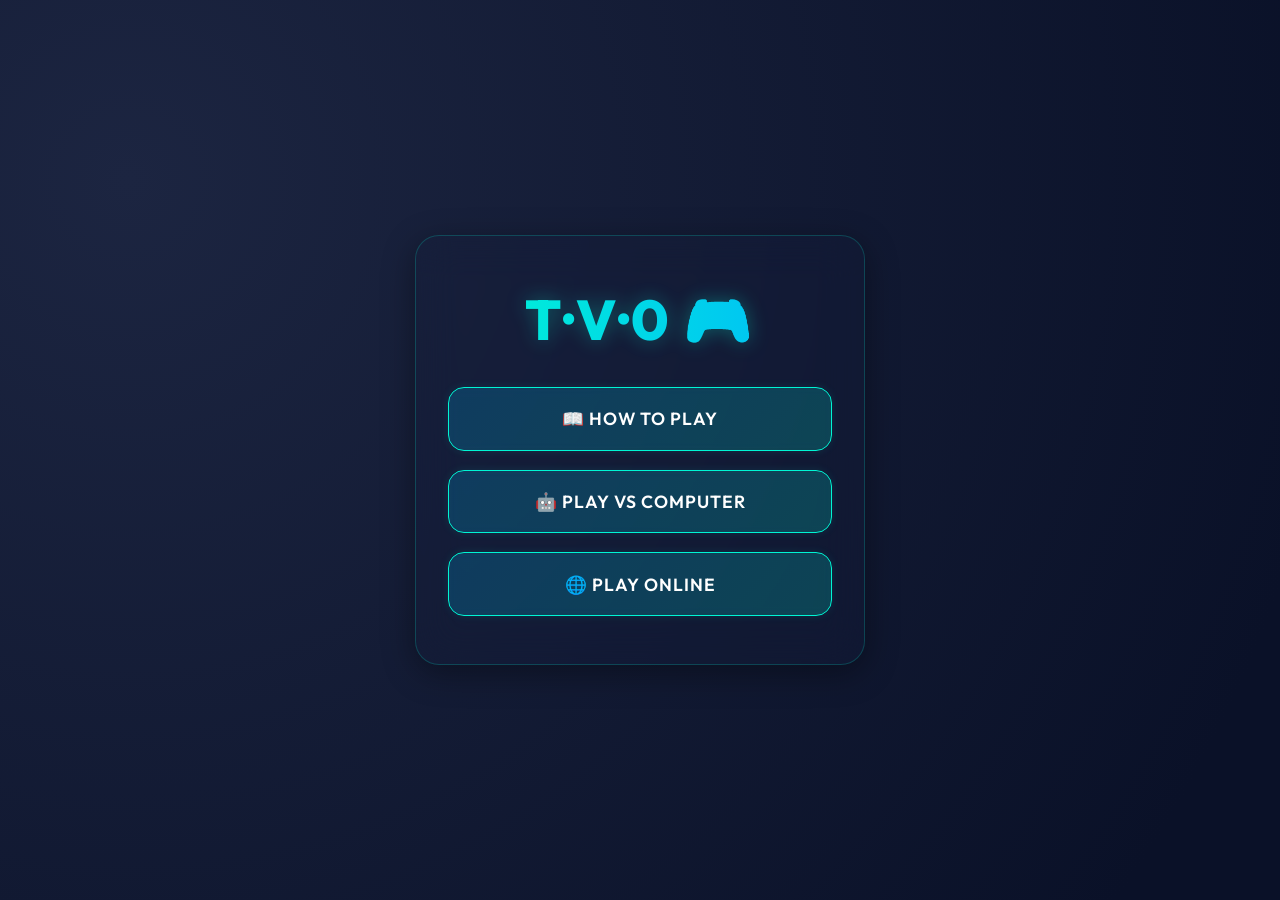
<file: public/index.html>
<!DOCTYPE html>
<html lang="en">
<head>
    <meta charset="UTF-8">
    <meta name="viewport" content="width=device-width, initial-scale=1.0, maximum-scale=1.0, user-scalable=no">
    <title>Taureau Vache</title>
    <link rel="icon" href="./images/logo.png" type="image/x-icon">
    <link href="https://fonts.googleapis.com/css2?family=Outfit:wght@300;400;600;700;800&display=swap" rel="stylesheet">
    <link rel="stylesheet" href="style.css">
</head>
<body>
    <!-- Home Page -->
    <div class="home-page glass-panel" id="homePage">
        <h1>T·V·0 🎮</h1>
        <div class="home-buttons">
            <button id="howToPlayBtn" class="home-btn primary-btn">📖 How to Play</button>
            <button id="playComputerBtn" class="home-btn primary-btn">🤖 Play vs Computer</button>
            <button id="playOnlineBtn" class="home-btn primary-btn">🌐 Play Online</button>
        </div>
    </div>

    <!-- Instructions Modal -->
    <div id="instructionsModal" class="modal-overlay" style="display: none;">
        <div class="modal-content">
            <h2>How to Play T·V·0</h2>
            <p>Guess the opponent's secret 3-digit number. The number has <strong>no leading zero</strong> and <strong>all digits are unique</strong>.</p>
            <div class="badge-row modal-badges">
                <div class="badge"><span class="tt">T</span> = right digit, right place</div>
                <div class="badge"><span class="vv">V</span> = right digit, wrong place</div>
                <div class="badge"><span class="z0">0</span> = none of the digits are correct</div>
            </div>
            <p>Use the digit eliminator to keep track of digits you know are not in the secret.</p>
            <button id="closeInstructionsBtn" class="close-btn">Got it! 👍</button>
        </div>
    </div>

    <script src="home.js"></script>
</body>
</html>
</file>
<file: public/style.css>
:root {
    --bg-dark: #070b19;
    --bg-gradient: radial-gradient(circle at 10% 20%, #1c2541 0%, #0a1128 90%);
    
    /* Glassmorphism */
    --glass-bg: rgba(20, 30, 60, 0.25);
    --glass-border: rgba(0, 245, 212, 0.2);
    --glass-blur: blur(20px);
    --glass-shadow: 0 8px 32px 0 rgba(0, 0, 0, 0.37);
    
    /* Neons & Accents */
    --neon-cyan: #00f5d4;
    --neon-blue: #00bbf9;
    --neon-gold: #fee440;
    --deep-gold: #fca311;
    --neon-red: #f15bb5;
    --neon-green: #9b5de5;

    /* Text */
    --text-main: #ffffff;
    --text-muted: #8d99ae;
    
    /* Panels */
    --panel-bg: rgba(10, 15, 30, 0.5);
    --panel-border: rgba(0, 245, 212, 0.3);
    
    --font-main: 'Outfit', sans-serif;
}

* {
    box-sizing: border-box;
    margin: 0;
    padding: 0;
    font-family: var(--font-main);
}

body {
    background: var(--bg-dark);
    background-image: var(--bg-gradient);
    min-height: 100vh;
    display: flex;
    justify-content: center;
    align-items: center;
    padding: 0.5rem;
    overflow: hidden;
    color: var(--text-main);
}

/* Base Glassmorphism Class */
.glass-panel {
    background: var(--glass-bg);
    backdrop-filter: var(--glass-blur);
    -webkit-backdrop-filter: var(--glass-blur);
    border: 1px solid var(--glass-border);
    border-radius: 24px;
    box-shadow: var(--glass-shadow);
    color: var(--text-main);
}

/* Home Page */
.home-page {
    padding: 3rem 2rem;
    max-width: 450px;
    width: 100%;
    text-align: center;
}

.home-page h1 {
    font-size: 3.5rem;
    font-weight: 800;
    background: linear-gradient(to right, var(--neon-cyan), var(--neon-blue));
    -webkit-background-clip: text;
    background-clip: text;
    -webkit-text-fill-color: transparent;
    margin-bottom: 2rem;
    letter-spacing: 2px;
    filter: drop-shadow(0 0 10px rgba(0, 245, 212, 0.3));
}

.home-buttons {
    display: flex;
    flex-direction: column;
    gap: 1.2rem;
}

.home-btn {
    background: linear-gradient(135deg, rgba(0, 187, 249, 0.2), rgba(0, 245, 212, 0.2));
    border: 1px solid var(--neon-cyan);
    border-radius: 16px;
    padding: 1.2rem 2rem;
    font-size: 1.1rem;
    font-weight: 600;
    color: var(--text-main);
    cursor: pointer;
    transition: all 0.3s cubic-bezier(0.25, 0.8, 0.25, 1);
    text-transform: uppercase;
    letter-spacing: 1px;
    backdrop-filter: blur(5px);
    box-shadow: 0 0 10px rgba(0, 245, 212, 0.1);
}

.home-btn:hover {
    transform: translateY(-3px);
    box-shadow: 0 8px 20px rgba(0, 245, 212, 0.3);
    background: linear-gradient(135deg, rgba(0, 187, 249, 0.4), rgba(0, 245, 212, 0.4));
    border-color: #fff;
}

.home-btn:active {
    transform: translateY(1px);
    box-shadow: 0 2px 10px rgba(0, 245, 212, 0.2);
}

/* Modal Styles */
.modal-overlay {
    position: fixed;
    top: 0;
    left: 0;
    width: 100%;
    height: 100%;
    background: rgba(0, 0, 0, 0.6);
    backdrop-filter: blur(10px);
    z-index: 1000;
    display: flex;
    justify-content: center;
    align-items: center;
}

.modal-content {
    background: rgba(10, 17, 40, 0.85);
    border-radius: 24px;
    padding: 2.5rem;
    max-width: 500px;
    width: 90%;
    border: 1px solid var(--neon-cyan);
    text-align: center;
    box-shadow: 0 0 40px rgba(0, 245, 212, 0.2);
    animation: slideUp 0.4s ease-out;
}

@keyframes slideUp {
    from { transform: translateY(30px); opacity: 0; }
    to { transform: translateY(0); opacity: 1; }
}

.modal-content h2 {
    color: var(--neon-gold);
    margin-bottom: 1.5rem;
    font-size: 2rem;
    font-weight: 700;
}

.modal-content p {
    margin-bottom: 1.5rem;
    line-height: 1.6;
    color: var(--text-muted);
}

.modal-badges {
    margin-bottom: 2rem;
}

.close-btn {
    background: linear-gradient(135deg, #ff4d6d, #c9184a);
    border: none;
    border-radius: 12px;
    padding: 1rem 2.5rem;
    font-size: 1.1rem;
    font-weight: 600;
    color: white;
    cursor: pointer;
    transition: all 0.3s ease;
    box-shadow: 0 4px 15px rgba(201, 24, 74, 0.4);
}

.close-btn:hover {
    transform: translateY(-2px);
    box-shadow: 0 6px 20px rgba(201, 24, 74, 0.6);
}

/* Back Button */
.back-btn {
    background: transparent;
    border: 1px solid var(--glass-border);
    border-radius: 12px;
    padding: 0.6rem 1.2rem;
    font-size: 0.9rem;
    color: var(--text-muted);
    cursor: pointer;
    transition: all 0.3s ease;
    margin-bottom: 1.5rem;
    align-self: flex-start;
    display: flex;
    align-items: center;
    gap: 0.5rem;
}

.back-btn:hover {
    background: rgba(255, 255, 255, 0.1);
    color: var(--text-main);
    border-color: var(--text-muted);
}

/* Landing Page */
.landing-page {
    padding: 2.5rem 2rem;
    max-width: 450px;
    width: 100%;
    text-align: center;
}

.landing-page h1 {
    font-size: 2.5rem;
    font-weight: 800;
    color: var(--text-main);
    margin-bottom: 2rem;
    text-shadow: 0 0 10px rgba(255, 255, 255, 0.2);
}

.landing-buttons {
    display: flex;
    flex-direction: column;
    gap: 1rem;
}

.timer-setup {
    display: flex;
    align-items: center;
    justify-content: center;
    gap: 1rem;
    margin-bottom: 0.8rem;
}

.timer-setup label {
    font-size: 0.9rem;
    color: var(--text-muted);
    font-weight: 500;
}

.timer-select {
    background: rgba(0, 0, 0, 0.3);
    color: var(--neon-cyan);
    border: 1px solid var(--glass-border);
    border-radius: 8px;
    padding: 0.5rem 1rem;
    font-size: 1rem;
    cursor: pointer;
    outline: none;
    font-family: var(--font-main);
    transition: border-color 0.3s ease;
}

.timer-select:focus {
    border-color: var(--neon-cyan);
    box-shadow: 0 0 8px rgba(0, 245, 212, 0.3);
}

.timer-select option {
    background: var(--bg-dark);
    color: var(--text-main);
}

.join-section {
    display: flex;
    gap: 0.8rem;
    justify-content: center;
}

.or-divider {
    color: var(--text-muted);
    font-weight: 700;
    text-transform: uppercase;
    font-size: 0.9rem;
    letter-spacing: 2px;
    margin: 1rem 0;
    position: relative;
    display: flex;
    align-items: center;
    justify-content: center;
}

.or-divider::before, .or-divider::after {
    content: "";
    flex: 1;
    height: 1px;
    background: var(--glass-border);
    margin: 0 10px;
}

/* Game Page Container */
.game-wrapper {
    display: flex;
    gap: 1rem;
    max-width: 1100px;
    width: 100%;
    height: 98vh;
    max-height: 850px;
    animation: fadeIn 0.5s ease;
}

@keyframes fadeIn {
    from { opacity: 0; }
    to { opacity: 1; }
}

.game-container {
    max-height: 99vh;
    padding: 1.5rem;
    display: flex;
    flex-direction: column;
    position: relative;
    /* overflow: hidden; */
}

.game-header {
    display: flex;
    justify-content: space-between;
    align-items: center;
    margin-bottom: 1rem;
    flex-wrap: wrap;
    gap: 0.5rem;
    background: rgba(252, 163, 17, 0.1);
    border: 1px solid var(--deep-gold);
    border-radius: 20px;
    padding: 0.6rem 1.5rem;
    box-shadow: 0 0 15px rgba(252, 163, 17, 0.15);
}

.scoreboard-title {
    font-size: 1.8rem;
    font-weight: 800;
    background: linear-gradient(to right, var(--neon-cyan), var(--neon-blue));
    -webkit-background-clip: text;
    background-clip: text;
    -webkit-text-fill-color: transparent;
    letter-spacing: 1px;
}

.room-info {
    background: rgba(0, 187, 249, 0.1);
    color: var(--neon-blue);
    padding: 0.5rem 1rem;
    border-radius: 20px;
    font-size: 0.9rem;
    font-weight: 600;
    border: 1px solid rgba(0, 187, 249, 0.3);
}

/* Badge Row */
.badge-row {
    display: flex;
    justify-content: space-around;
    background: rgba(0,0,0,0.2);
    border-radius: 16px;
    padding: 0.6rem;
    margin-bottom: 1rem;
    border: 1px solid var(--glass-border);
    font-size: 0.8rem;
    font-weight: 600;
}

.badge {
    display: flex;
    align-items: center;
    gap: 0.4rem;
}

.tt { color: var(--neon-cyan); font-weight: 800; text-shadow: 0 0 5px rgba(0, 245, 212, 0.5); }
.vv { color: var(--neon-gold); font-weight: 800; text-shadow: 0 0 5px rgba(254, 228, 64, 0.5); }
.z0 { color: var(--neon-red); font-weight: 800; text-shadow: 0 0 5px rgba(241, 91, 181, 0.5); }

/* Secret Banner */
.secret-banner {
    background: rgba(252, 163, 17, 0.1);
    border: 1px solid var(--deep-gold);
    border-radius: 20px;
    padding: 0.6rem 1.5rem;
    margin-bottom: 1rem;
    display: flex;
    align-items: center;
    justify-content: center;
    gap: 1rem;
    box-shadow: 0 0 15px rgba(252, 163, 17, 0.15);
}

.secret-label {
    font-size: 1rem;
    color: var(--neon-gold);
    font-weight: 600;
}

.secret-number {
    font-family: 'Courier New', monospace;
    font-size: 1.8rem;
    font-weight: 800;
    background: rgba(0,0,0,0.4);
    padding: 0.2rem 1.5rem;
    border-radius: 12px;
    letter-spacing: 6px;
    color: #fff;
    border: 1px solid var(--deep-gold);
    text-shadow: 0 0 8px var(--neon-gold);
}

/* Secret Setup */
.secret-setup {
    background: var(--panel-bg);
    border-radius: 20px;
    padding: 1.5rem;
    text-align: center;
    margin-bottom: 1rem;
    border: 1px solid var(--panel-border);
    box-shadow: inset 0 0 20px rgba(0, 245, 212, 0.05);
}

.secret-setup h3 {
    color: var(--text-main);
    margin-bottom: 0.5rem;
    font-size: 1.2rem;
    font-weight: 600;
}

.secret-setup p {
    font-size: 0.85rem;
    color: var(--text-muted);
    margin-bottom: 1rem;
}

.secret-input {
    background: rgba(0,0,0,0.3);
    border: 1px solid var(--glass-border);
    border-bottom: 2px solid var(--neon-cyan);
    font-size: 1.8rem;
    width: 120px;
    text-align: center;
    color: var(--neon-cyan);
    border-radius: 12px 12px 4px 4px;
    padding: 0.8rem 1rem;
    margin-bottom: 0.7rem;
    box-shadow: inset 0 0 10px rgba(0, 245, 212, 0.04);
    min-height: unset;
    max-height: 140px;
    overflow: auto;
    transition: all 0.3s ease;
    font-family: 'Courier New', monospace;
    font-weight: bold;
    letter-spacing: 5px;
}

.secret-input:focus {
    background: rgba(0, 245, 212, 0.05);
    border-color: var(--neon-cyan);
    box-shadow: 0 4px 15px rgba(0, 245, 212, 0.2);
}

/* Turn Indicator */
.turn-indicator {
    background: rgba(0, 187, 249, 0.15);
    border-radius: 16px;
    padding: 0.8rem;
    text-align: center;
    margin-bottom: 1rem;
    font-size: 1rem;
    font-weight: 600;
    border: 1px solid rgba(0, 187, 249, 0.4);
    color: #fff;
    box-shadow: 0 0 10px rgba(0, 187, 249, 0.1);
}

/* History Panels */
.history-row {
    display: flex;
    gap: 1rem;
    margin-bottom: 1rem;
    flex: 1;
    min-height: 0;
}

.panel {
    flex: 1;
    max-height: 270px;
    background: var(--panel-bg);
    border-radius: 20px;
    padding: 1rem;
    border: 1px solid var(--glass-border);
    display: flex;
    flex-direction: column;
    min-height: 0;
    position: relative;
    overflow: hidden; /* allow SVG border to show outside if needed */
}

.panel::before {
    content: '';
    position: absolute;
    top: 0; left: 0; right: 0; height: 3px;
    background: linear-gradient(90deg, transparent, var(--neon-cyan), transparent);
    opacity: 0.5;
}

.panel h2, .panel-header {
    font-size: 0.9rem;
    color: var(--text-main);
    padding-bottom: 0.6rem;
    margin-bottom: 0.6rem;
    border-bottom: 1px solid var(--glass-border);
    flex-shrink: 0;
    font-weight: 700;
    text-transform: uppercase;
    letter-spacing: 1px;
}

.timer-svg {
    position: absolute;
    top: 0;
    left: 0;
    width: 100%;
    height: 100%;
    pointer-events: none;
    z-index: 2;
}

.timer-svg rect {
    fill: none;
    stroke: var(--neon-cyan);
    stroke-width: 3;
    stroke-dasharray: 380; /* Approximate perimeter of the rectangle */
    stroke-dashoffset: 0;
    transition: stroke 0.3s;
    opacity: 0;
    rx: 18;
    ry: 18;
}

.timer-active .timer-svg rect {
    opacity: 1;
    animation: timerFrameDash 15s linear forwards;
}

@keyframes timerFrameDash {
    0% {
        stroke: var(--neon-cyan);
        stroke-dashoffset: 0;
    }
    50% {
        stroke: var(--neon-gold);
        stroke-dashoffset: 190;
    }
    100% {
        stroke: var(--neon-red);
        stroke-dashoffset: 380;
    }
}

.history-list {
    overflow-y: auto;
    flex: 1;
    min-height: 0;
    padding-right: 5px;
    display: flex;
    flex-direction: column;
    gap: 0.5rem;
}

/* Custom Scrollbar */
::-webkit-scrollbar {
    width: 6px;
    height: 6px;
}

::-webkit-scrollbar-track {
    background: rgba(0, 0, 0, 0.2);
    border-radius: 10px;
}

::-webkit-scrollbar-thumb {
    background: var(--glass-border);
    border-radius: 10px;
}
::-webkit-scrollbar-thumb:hover {
    background: var(--neon-cyan);
}

.guess-row {
    display: flex;
    align-items: center;
    background: rgba(0,0,0,0.3);
    padding: 0.6rem 1rem;
    border-radius: 12px;
    font-size: 1rem;
    border: 1px solid rgba(255,255,255,0.05);
    flex-shrink: 0;
    transition: transform 0.2s, background 0.2s;
}

.guess-row:hover {
    background: rgba(0, 245, 212, 0.05);
    transform: translateX(4px);
    border-color: rgba(0, 245, 212, 0.2);
}

.guess-number {
    font-family: 'Courier New', monospace;
    font-weight: 800;
    padding: 0rem 0.8rem;
    border-radius: 8px;
    margin-right: 1rem;
    font-size: 1rem;
    letter-spacing: 2px;
}

.guess-feedback {
    margin-left: auto;
    font-size: 1.2rem;
    letter-spacing: 4px;
    font-weight: 800;
}

.feedback-t { color: var(--neon-cyan); text-shadow: 0 0 5px var(--neon-cyan); }
.feedback-v { color: var(--neon-gold); text-shadow: 0 0 5px var(--neon-gold); }
.feedback-0 { color: var(--neon-red); text-shadow: 0 0 5px var(--neon-red); }

/* Guess Section */
.guess-section {
    background: rgba(0,0,0,0.2);
    border-radius: 20px;
    padding: 1rem;
    flex-shrink: 0;
    border: 1px solid var(--glass-border);
    max-height: 220px;
    overflow-y: auto;
    width: 100%;
}


.input-area {
    display: flex;
    gap: 1rem;
    justify-content: center;
    align-items: center;
    flex-wrap: wrap;
}

.guess-input {
    background: rgba(0,0,0,0.4);
    border: 1px solid var(--glass-border);
    border-bottom: 2px solid var(--neon-cyan);
    font-size: 1.8rem;
    width: 120px;
    text-align: center;
    color: #fff;
    border-radius: 12px 12px 4px 4px;
    padding: 0.5rem;
    font-family: 'Courier New', monospace;
    font-weight: bold;
    letter-spacing: 5px;
    outline: none;
    transition: all 0.3s;
}

.guess-input:focus:not(:disabled) {
    border-color: var(--neon-cyan);
    box-shadow: 0 4px 15px rgba(0, 245, 212, 0.2);
    background: rgba(0, 245, 212, 0.05);
}

.guess-input:disabled {
    opacity: 0.4;
    cursor: not-allowed;
    border-color: #555;
}

/* Global Buttons inside game areas */
button {
    background: linear-gradient(135deg, rgba(0, 245, 212, 0.8), rgba(0, 187, 249, 0.8));
    border: none;
    padding: 0.6rem 1.8rem;
    border-radius: 12px;
    font-size: 1rem;
    font-weight: 700;
    color: #070b19;
    cursor: pointer;
    box-shadow: 0 4px 15px rgba(0, 245, 212, 0.3);
    transition: all 0.2s cubic-bezier(0.25, 0.8, 0.25, 1);
    text-transform: uppercase;
    letter-spacing: 1px;
    font-family: var(--font-main);
}

button:hover:not(:disabled) {
    transform: translateY(-2px) scale(1.02);
    box-shadow: 0 8px 20px rgba(0, 245, 212, 0.5);
    background: linear-gradient(135deg, rgba(0, 245, 212, 1), rgba(0, 187, 249, 1));
}

button:active:not(:disabled) {
    transform: translateY(1px) scale(0.98);
}

button:disabled {
    background: rgba(255,255,255,0.1);
    color: var(--text-muted);
    box-shadow: none;
    cursor: not-allowed;
}

/* Quit Button */
.quit-btn {
    background: rgba(241, 91, 181, 0.1);
    border: 1px solid rgba(241, 91, 181, 0.3);
    color: white;
    padding: 0.5rem;
    border-radius: 50%;
    width: 40px;
    height: 40px;
    display: flex;
    justify-content: center;
    align-items: center;
    font-size: 1.2rem;
    box-shadow: none;
}
.quit-btn:hover:not(:disabled) {
    background: rgba(241, 91, 181, 0.3);
    box-shadow: 0 0 10px rgba(241, 91, 181, 0.4);
    transform: scale(1.1);
}

/* Eliminator Panel */
.eliminator-panel {
    padding: 1.5rem;
    flex: 1;
    min-width: 250px;
    display: flex;
    flex-direction: column;
    height: 100%;
}

.eliminator-panel h3 {
    text-align: center;
    color: var(--neon-gold);
    margin-bottom: 0.5rem;
    font-size: 1.2rem;
    font-weight: 700;
}

.eliminator-panel p {
    font-size: 0.8rem;
    text-align: center;
    color: var(--text-muted);
    margin-bottom: 1rem;
}

.digit-grid {
    display: grid;
    grid-template-columns: repeat(3, 1fr);
    grid-template-rows: repeat(4, auto);
    gap: 0.8rem;
    margin: 1rem 0;
    justify-content: center;
    align-items: center;
}
/* Center the '0' button on bottom row */
.digit-grid .digit-btn:nth-child(10) {
    grid-column: 2;
}

.digit-btn {
    aspect-ratio: 1;
    border-radius: 16px;
    background: rgba(0,0,0,0.3);
    border: 1px solid var(--glass-border);
    color: white;
    font-size: 1.5rem;
    font-weight: 700;
    cursor: pointer;
    box-shadow: 0 4px 6px rgba(0,0,0,0.2);
    display: flex;
    align-items: center;
    justify-content: center;
    transition: all 0.2s;
    font-family: 'Courier New', monospace;
}

.digit-btn.eliminated {
    background: rgba(241, 91, 181, 0.1);
    border-color: rgba(241, 91, 181, 0.3);
    color: rgba(241, 91, 181, 0.5);
    text-decoration: line-through;
    box-shadow: inset 0 2px 4px rgba(0,0,0,0.5);
    cursor: not-allowed;
    transform: scale(0.95);
}

.digit-btn:not(.eliminated):hover {
    background: rgba(0, 245, 212, 0.1);
    border-color: var(--neon-cyan);
    transform: translateY(-2px);
    box-shadow: 0 6px 15px rgba(0, 245, 212, 0.2);
    color: var(--neon-cyan);
}

.eliminator-status {
    background: rgba(0,0,0,0.2);
    border-radius: 12px;
    padding: 0.6rem;
    text-align: center;
    margin-top: auto;
    border: 1px solid var(--glass-border);
    font-size: 0.9rem;
    margin-bottom: 1rem;
    color: var(--text-muted);
}
.eliminator-status span {
    color: var(--neon-gold);
    font-weight: 800;
}

.error-message {
    color: var(--neon-red);
    text-align: center;
    margin-top: 0.5rem;
    min-height: 1.5rem;
    font-size: 0.9rem;
    font-weight: 600;
    text-shadow: 0 0 5px rgba(241, 91, 181, 0.3);
}

#resetEliminatorBtn {
    width: 100%;
    background: rgba(255,255,255,0.05);
    border: 1px solid var(--glass-border);
    color: var(--text-muted);
    box-shadow: none;
}
#resetEliminatorBtn:hover {
    background: rgba(255,255,255,0.1);
    color: white;
}

/* Username input */
.username-input {
    background: rgba(0,0,0,0.4);
    border: 1px solid var(--glass-border);
    border-radius: 12px;
    padding: 1rem;
    font-size: 1.2rem;
    text-align: center;
    color: var(--text-main);
    margin-bottom: 0.5rem;
    width: 100%;
    outline: none;
    transition: all 0.3s;
    font-family: var(--font-main);
}
.username-input:focus {
    border-color: var(--neon-cyan);
    box-shadow: 0 0 15px rgba(0, 245, 212, 0.2);
    background: rgba(0, 245, 212, 0.05);
}
#roomCodeInput {
    background: rgba(0,0,0,0.4);
    border: 1px solid var(--glass-border);
    border-radius: 12px;
    padding: 0.8rem;
    font-size: 1rem;
    text-align: center;
    color: var(--text-main);
    width: 100%;
    outline: none;
    transition: all 0.3s;
    font-family: var(--font-main);
}
#roomCodeInput:focus {
    border-color: var(--neon-cyan);
}

/* Scoreboard */
.scoreboard {
    background: rgba(0, 245, 212, 0.05);
    padding: 0.5rem 1.2rem;
    border-radius: 30px;
    font-size: 1rem;
    border: 1px solid rgba(0, 245, 212, 0.2);
    display: flex;
    align-items: center;
    gap: 0.8rem;
    font-weight: 600;
    box-shadow: 0 0 10px rgba(0, 245, 212, 0.1);
}

.player-name {
    color: var(--text-main);
}

.panel-header > div {
    display: flex;
    align-items: center;
}

.score-divider {
    color: var(--neon-cyan);
    margin: 0 0.5rem;
    font-weight: 800;
}

/* Winner Overlay */
.winner-overlay {
    position: fixed;
    top: 0; left: 0; width: 100%; height: 100%;
    background: rgba(7, 11, 25, 0.9);
    backdrop-filter: blur(15px);
    z-index: 1000;
    display: flex;
    justify-content: center;
    align-items: center;
}

.winner-content {
    background: rgba(10, 15, 30, 0.8);
    padding: 2rem;
    border-radius: 32px;
    border: 1px solid var(--neon-gold);
    text-align: center;
    box-shadow: 0 0 50px rgba(254, 228, 64, 0.2), inset 0 0 20px rgba(254, 228, 64, 0.1);
    animation: popIn 0.6s cubic-bezier(0.175, 0.885, 0.32, 1.275);
}

.winner-content h1 {
    font-size: 3.5rem;
    color: var(--neon-gold);
    margin-bottom: 1rem;
    text-shadow: 0 0 20px rgba(254, 228, 64, 0.4);
    letter-spacing: 2px;
}

.winner-content p {
    color: var(--text-muted);
    font-size: 1.2rem;
    margin-bottom: 2.5rem;
}

@keyframes popIn {
    0% { transform: scale(0.7); opacity: 0; }
    80% { transform: scale(1.05); opacity: 1; }
    100% { transform: scale(1); }
}

/* AVATARS & EMOTES */
.player-container {
    display: flex;
    align-items: center;
    position: relative;
}
.avatar {
    width: 32px;
    height: 32px;
    border-radius: 50%;
    background: rgba(255,255,255,0.1);
    border: 2px solid var(--glass-border);
    margin-right: 8px;
    transition: all 0.3s ease;
}
.avatar.active-turn {
    box-shadow: 0 0 15px var(--neon-gold);
    border-color: var(--neon-gold);
    transform: scale(1.1);
}
.thinking-emote {
    position: absolute;
    top: -15px;
    right: -15px;
    background: rgba(255,255,255,0.9);
    border-radius: 50%;
    font-size: 1rem;
    padding: 3px 6px;
    box-shadow: 0 4px 10px rgba(0,0,0,0.3);
    animation: bounce 0.6s infinite alternate;
    z-index: 10;
}
@keyframes bounce {
    from { transform: translateY(0); }
    to { transform: translateY(-5px); }
}

/* TIMER */
.timer-wrapper {
    width: 100%;
    height: 8px;
    background: rgba(0,0,0,0.3);
    border-radius: 4px;
    margin: 0.5rem 0 1rem 0;
    overflow: hidden;
    border: 1px solid var(--glass-border);
}
.timer-bar {
    height: 100%;
    width: 100%;
    background: linear-gradient(90deg, var(--neon-cyan), var(--neon-red));
    transform-origin: left;
    box-shadow: 0 0 10px var(--neon-cyan);
}
.timer-active {
    animation: shrink linear forwards;
}
@keyframes shrink {
    0% { transform: scaleX(1); }
    100% { transform: scaleX(1); }
}
</file>
